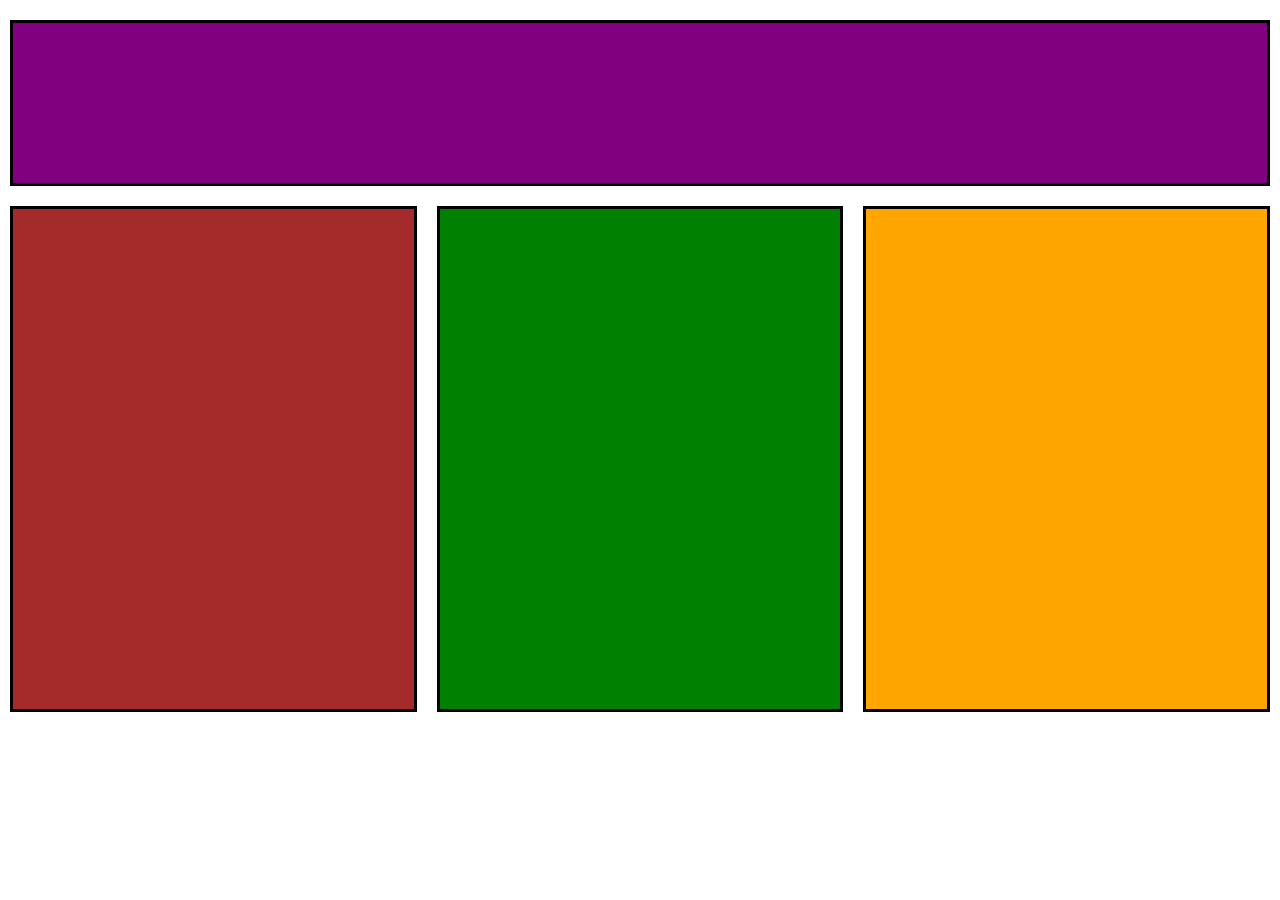
<file: index.html>
<!DOCTYPE html>
<html lang="en">
	<head>
		<meta charset="UTF-8">
		<meta name="viewport" content="width=device-width, initial-scale=1.0">
		<title>CSS Task 1 - Adewumi Adeyemo</title>
		<link rel="stylesheet" type="text/css" href="assets/css/style.css">
	</head>

	<body>
		<header>
		</header>
		<div class="container">
			<div class="box box1"></div>
			<div class="box box2"></div>
			<div class="box box3"></div>
		</div>
	</body>
</html>
</file>
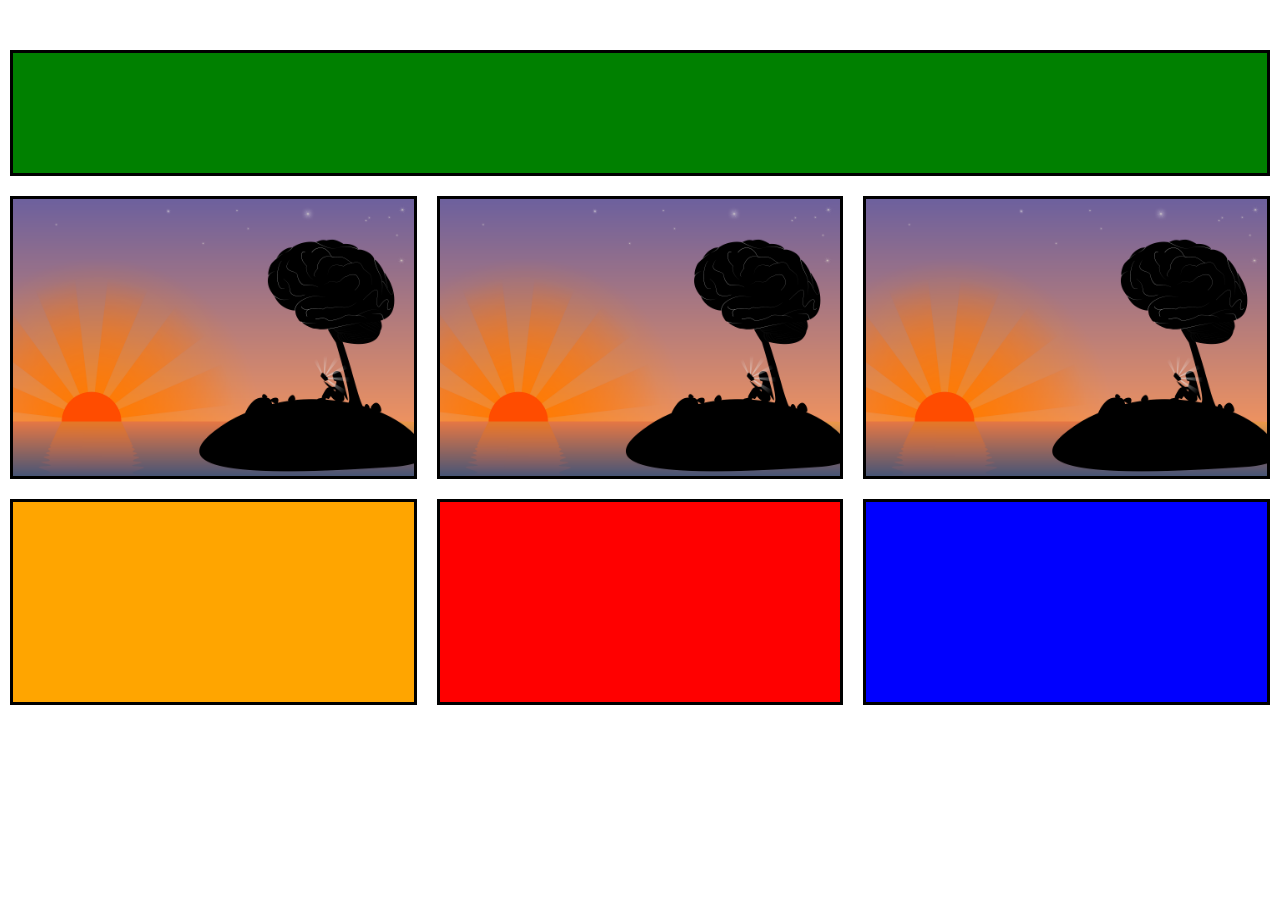
<file: index1.html>
<!DOCTYPE html>
<html lang="en">
	<head>
		<meta charset="UTF-8">
		<meta name="viewport" content="width=device-width, initial-scale=1.0">
		<title>CSS Task 2 - Adewumi Adeyemo</title>
		<link rel="stylesheet" type="text/css" href="assets/css/style.css">
	</head>

	<body>
		<header class="task2">
		</header>
		<div class="container">
			<div class="task2-box task2-box1"><img src="assets/images/tree.png" height="100%" width="100%" alt="Tree"></div>
			<div class="task2-box task2-box2"><img src="assets/images/tree.png" height="100%" width="100%" alt="Tree"></div>
			<div class="task2-box task2-box3"><img src="assets/images/tree.png" height="100%" width="100%" alt="Tree"></div>
		</div>
		<div class="container">
			<div class="task2-box task2-box4"></div>
			<div class="task2-box task2-box5"></div>
			<div class="task2-box task2-box6"></div>
		</div>
	</body>
</html>
</file>
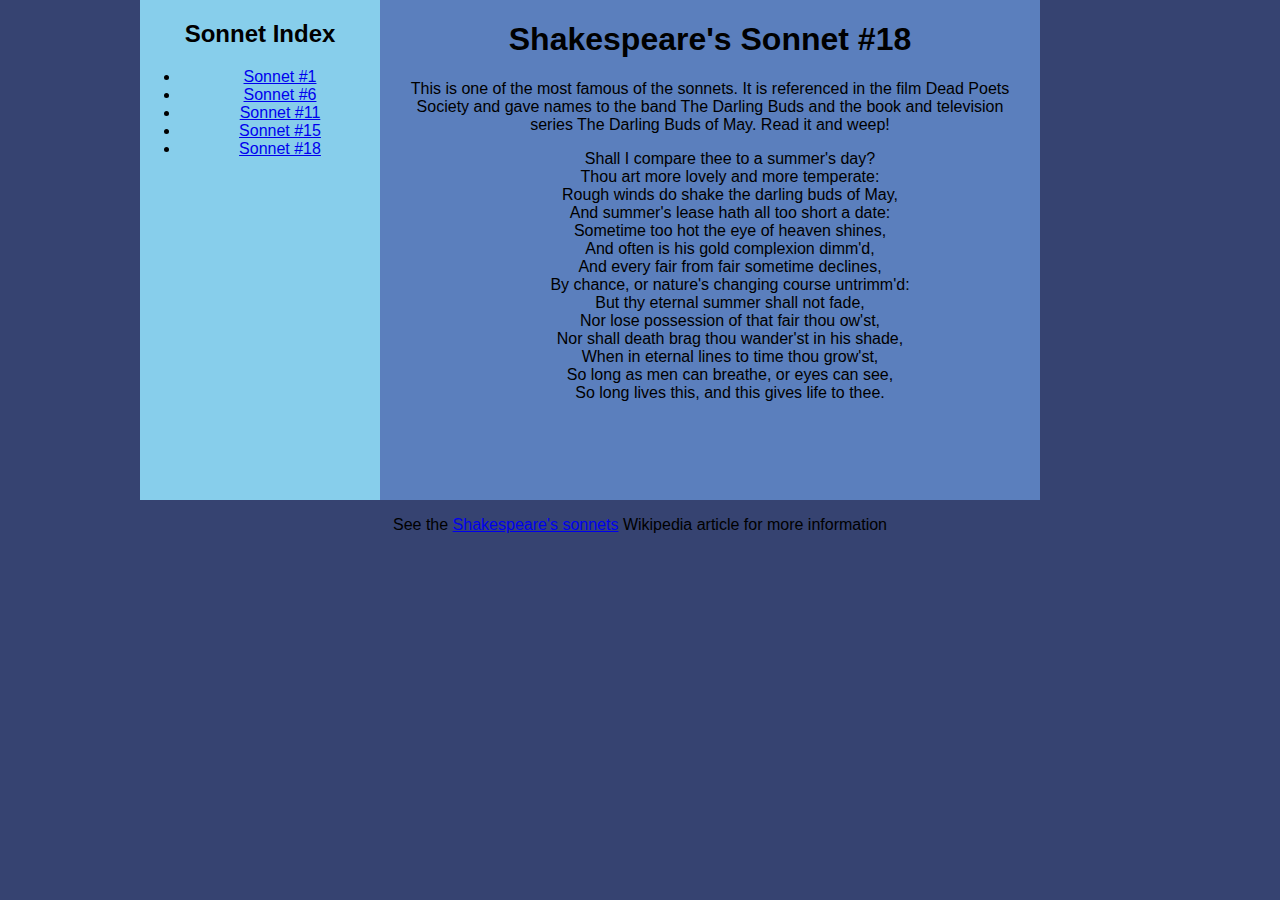
<file: index2.html>
<!DOCTYPE html>
<html>
  <head>
    <title>Challenge 3</title>
	<link rel="stylesheet" href="./assets/css/style2.css">

  </head>
  <body>
    <div id="wrap">
		<div id="nav">
			<h2>Sonnet Index</h2>
			<ul>
			  <li><a href="#">Sonnet #1</a></li>
			  <li><a href="#">Sonnet #6</a></li>
			  <li><a href="#">Sonnet #11</a></li>
			  <li><a href="#">Sonnet #15</a></li>
			  <li><a href="#">Sonnet #18</a></li>
			</ul>
		</div>
	  
		<div id="content">
			<h1>Shakespeare's Sonnet #18</h1>
			<p>This is one of the most famous of the sonnets. It is referenced
			   in the film Dead Poets Society and gave names to the band The
			   Darling Buds and the book and television series The Darling Buds
			   of May. Read it and weep!</p>
			<ul>
			  <li>Shall I compare thee to a summer's day?</li>
			  <li>Thou art more lovely and more temperate:</li>
			  <li>Rough winds do shake the darling buds of May,</li>
			  <li>And summer's lease hath all too short a date:</li>
			  <li>Sometime too hot the eye of heaven shines,</li>
			  <li>And often is his gold complexion dimm'd,</li>
			  <li>And every fair from fair sometime declines,</li>
			  <li>By chance, or nature's changing course untrimm'd:</li>
			  <li>But thy eternal summer shall not fade,</li>
			  <li>Nor lose possession of that fair thou ow'st,</li>
			  <li>Nor shall death brag thou wander'st in his shade,</li>
			  <li>When in eternal lines to time thou grow'st,</li>
			  <li>So long as men can breathe, or eyes can see,</li>
			  <li>So long lives this, and this gives life to thee.</li>
			</ul>
		</div>
    </div>
	<div id="footer">
			<p class="copyright">See the 
			<a href="http://en.wikipedia.org/wiki/Shakespeare%27s_Sonnets">
			Shakespeare's sonnets</a> Wikipedia article for more information
			</p>
		</div>
  </body>
</html>
</file>
<file: assets/css/style.css>
/*CSS EXERCISE STYLING
- Author: Adewumi Adeyemo
- No. of Pages: 4 

*/


/*General Styling*/
body {
	background-color: #FFFFFF;
	margin: 0 auto;
}

/*TASK 1 - 2 rows 

Row 1: 1 box
Row 2: 3 boxes 

*/
header {
	background-color: purple;
	border: 3px solid #000000;	
	height: 160px;
	margin: 20px 10px 10px 10px;
}

.container {
	display: flex;
	justify-content: space-between;
}

.box {
	border: 3px solid #000000;
	margin: 10px;
	min-height: 500px;
	width: 500px;
}

.box1 {
	background-color: brown;
}

.box2 {
	background-color: green;
}

.box3 {
	background-color: orange;
	min-height: 480px;
}


/*TASK 2 - 3 rows 

Row 1: 1 box
Row 2: 3 boxes 
Row 3: 3 boxes 

*/
header.task2 {
	background-color: green;
	border: 3px solid #000000;	
	height: 120px;
	margin: 50px 10px 10px 10px;
}

.task2-box {
	border: 3px solid #000000;
	margin: 10px;
	min-height: 200px;
	width: 500px;
}

.task2-box4 {
	background-color: orange;
}

.task2-box5 {
	background-color: red;
}

.task2-box6 {
	background-color: blue;
}

/*TASK 3 - 3 rows 


*/

#wrap {
	background-color: #B0CFFF;
}


#nav {
	float: left;
	background-color: #5B7FBD;
	background-image: url("tree.png");
	
}

#content {
	background-color: skyblue;
	float: right;
	text-align: center;
}
</file>
<file: assets/css/style2.css>
/*TASK 3 
__________

3 elements 

*/

body {
	background: #364371;
	font-family: arial;
	margin: 0 auto;
}

#wrap {
	
	width: 1000px;
	height: 500px;
	margin: 0 auto;
	text-align: center;
}

#nav {
	width: 240px;
	height: 500px;
	float: left;
	background: skyblue;
}

#content {
	width: 660px;
	height: 500px;
	box-sizing: border-box;
	padding: 0 30px;
	float: left;
	background: #5B7FBD;
}

#content ul {
	list-style: none;
}

#footer {
	text-align: center;
}
</file>
